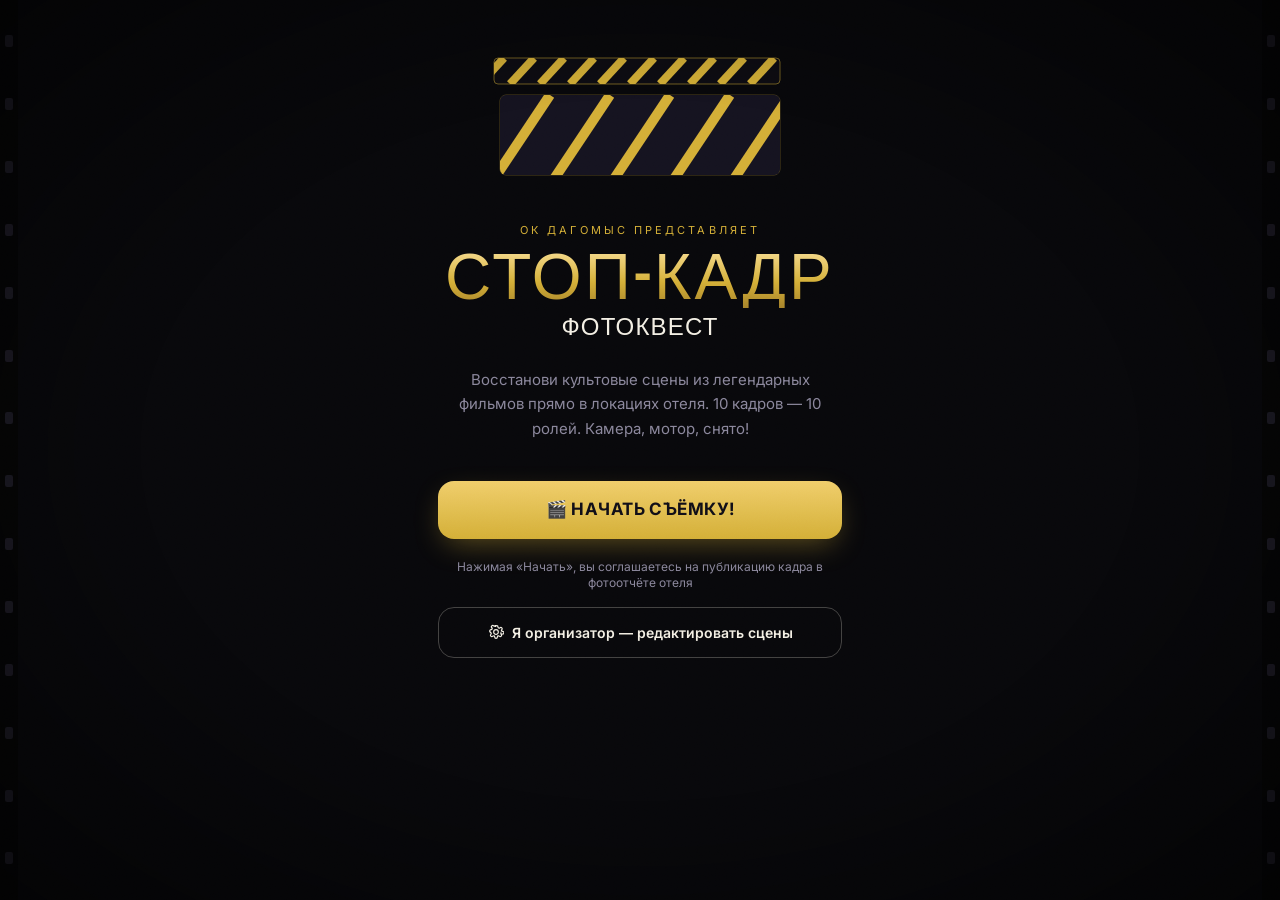
<file: index.html>
<!DOCTYPE html>
<html lang="ru">
<head>
<meta charset="UTF-8" />
<meta name="viewport" content="width=device-width, initial-scale=1.0, maximum-scale=1, user-scalable=no" />
<title>СТОП-КАДР · ОК Дагомыс</title>
<meta name="description" content="Фотоквест «Стоп-кадр» в ОК Дагомыс — восстанови культовые кинокадры в локациях отеля" />

<!-- Локально собранный CSS (Tailwind скомпилирован заранее — интернет при открытии не нужен) -->
<link rel="stylesheet" href="styles.css">

<!-- Шрифты: Bebas Neue (афишный, для заголовков) + Inter (для текста) -->
<link rel="preconnect" href="https://fonts.googleapis.com">
<link rel="preconnect" href="https://fonts.gstatic.com" crossorigin>
<link href="https://fonts.googleapis.com/css2?family=Bebas+Neue&family=Inter:wght@400;500;600;700;800&display=swap" rel="stylesheet">

<style>
  html, body { background: #08080B; }
  body {
    font-family: 'Inter', sans-serif;
    color: #F3EFE4;
    -webkit-tap-highlight-color: transparent;
    overscroll-behavior-y: none;
  }

  /* ===== Плёночное зерно (film grain) — лёгкий шумовой оверлей ===== */
  .film-grain {
    pointer-events: none;
    position: fixed;
    inset: 0;
    z-index: 60;
    opacity: 0.05;
    mix-blend-mode: overlay;
    background-image: url("data:image/svg+xml,%3Csvg xmlns='http://www.w3.org/2000/svg' width='120' height='120'%3E%3Cfilter id='n'%3E%3CfeTurbulence type='fractalNoise' baseFrequency='0.9' numOctaves='2' stitchTiles='stitch'/%3E%3C/filter%3E%3Crect width='100%25' height='100%25' filter='url(%23n)'/%3E%3C/svg%3E");
  }

  /* Виньетка по краям экрана, как в кинотеатре */
  .vignette::before {
    content: '';
    position: fixed;
    inset: 0;
    z-index: 50;
    pointer-events: none;
    background: radial-gradient(ellipse at center, rgba(0,0,0,0) 55%, rgba(0,0,0,0.55) 100%);
  }

  /* ===== Перфорация киноплёнки — боковые полосы ===== */
  .sprocket-rail {
    position: fixed;
    top: 0; bottom: 0;
    width: 18px;
    z-index: 40;
    background-color: #050506;
    display: flex;
    flex-direction: column;
    justify-content: space-around;
    align-items: center;
    padding: 10px 0;
  }
  .sprocket-rail span {
    width: 8px;
    height: 12px;
    border-radius: 2px;
    background: #1c1a24;
    flex-shrink: 0;
  }

  .screen { display: none; }
  .screen.active { display: block; }

  /* Мерцающий переход между экранами */
  @keyframes fadeSlideIn {
    from { opacity: 0; transform: translateY(14px); }
    to { opacity: 1; transform: translateY(0); }
  }
  .screen.active { animation: fadeSlideIn .45s ease-out; }

  /* Хлопушка — сигнатурный элемент, "хлопает" при загрузке */
  .clap-top {
    transform-origin: bottom left;
    animation: clapDown .7s cubic-bezier(.34,1.56,.64,1) forwards;
    animation-delay: .15s;
  }
  @keyframes clapDown {
    0%   { transform: rotate(-22deg); }
    60%  { transform: rotate(2deg); }
    100% { transform: rotate(0deg); }
  }

  .gold-text {
    background: linear-gradient(180deg, #F5DA8C 0%, #D4AF37 55%, #A8842A 100%);
    -webkit-background-clip: text;
    background-clip: text;
    color: transparent;
  }

  .card-frame {
    background: linear-gradient(180deg, #151320 0%, #100E17 100%);
    border: 1px solid rgba(212,175,55,0.18);
  }
  .card-frame:active { transform: scale(.98); }

  .btn-primary {
    background: linear-gradient(180deg, #F0CE6B 0%, #D4AF37 100%);
    color: #100E17;
    box-shadow: 0 10px 30px -8px rgba(212,175,55,0.45);
  }
  .btn-primary:active { transform: scale(.97); }

  .btn-ghost {
    border: 1px solid rgba(243,239,228,0.25);
    color: #F3EFE4;
  }

  .status-dot {
    box-shadow: 0 0 0 4px rgba(212,175,55,0.15);
  }

  .scene-num {
    font-family: 'Bebas Neue', sans-serif;
    letter-spacing: .05em;
  }

  ::-webkit-scrollbar { width: 0; height: 0; }

  .loader-clapper {
    animation: clapLoop 1s ease-in-out infinite;
    transform-origin: bottom left;
  }
  @keyframes clapLoop {
    0%, 100% { transform: rotate(0deg); }
    50% { transform: rotate(-18deg); }
  }

  .progress-track { background: rgba(243,239,228,0.08); }
  .progress-fill { background: linear-gradient(90deg, #A8842A, #F0CE6B); transition: width .4s ease; }

  input[type="file"] { display: none; }

  .modal-backdrop {
    background: rgba(5,5,7,0.82);
    backdrop-filter: blur(6px);
  }
</style>
</head>

<body class="bg-reel-black min-h-screen vignette">

<!-- Плёночное зерно поверх всего интерфейса -->
<div class="film-grain"></div>

<!-- Боковые перфорационные рейки, имитирующие киноплёнку -->
<div class="sprocket-rail left-0">
  <span></span><span></span><span></span><span></span><span></span><span></span><span></span><span></span><span></span><span></span><span></span><span></span><span></span><span></span>
</div>
<div class="sprocket-rail right-0">
  <span></span><span></span><span></span><span></span><span></span><span></span><span></span><span></span><span></span><span></span><span></span><span></span><span></span><span></span>
</div>

<div class="max-w-md mx-auto px-[22px] relative">

  <!-- ============================================================ -->
  <!-- ШАПКА (общая для всех экранов, кроме приветственного) -->
  <!-- ============================================================ -->
  <header id="app-header" class="hidden sticky top-0 z-30 pt-5 pb-3 bg-reel-black/90 backdrop-blur-sm">
    <div class="flex items-center justify-between">
      <div class="flex items-center gap-2">
        <svg width="26" height="26" viewBox="0 0 24 24" fill="none" xmlns="http://www.w3.org/2000/svg">
          <path d="M3 9L20 5.5L21 9.5L4 13L3 9Z" fill="#D4AF37"/>
          <path d="M3 9L7 6L11 8.5L7.5 11L3 9Z" fill="#08080B" fill-opacity="0.35"/>
          <path d="M11 8.5L14 5.5L18 8L15 11L11 8.5Z" fill="#08080B" fill-opacity="0.35"/>
          <rect x="3" y="12.5" width="18" height="8" rx="1.2" fill="#D4AF37"/>
        </svg>
        <div>
          <p id="header-team-label" class="text-[10px] tracking-widest2 uppercase text-reel-muted leading-none">ОК Дагомыс</p>
          <p class="scene-num text-xl leading-none gold-text -mt-0.5">СТОП-КАДР</p>
        </div>
      </div>
      <div class="flex items-center gap-2">
        <div id="progress-chip" class="text-[11px] font-semibold text-reel-gold border border-reel-gold/30 rounded-full px-3 py-1.5">
          0 / 10
        </div>
        <a href="admin.html" aria-label="Панель организатора" class="w-8 h-8 rounded-full border border-reel-gold/25 flex items-center justify-center text-reel-muted hover:text-reel-gold flex-shrink-0">
          <svg width="15" height="15" viewBox="0 0 24 24" fill="none"><path d="M12 15.5a3.5 3.5 0 100-7 3.5 3.5 0 000 7z" stroke="currentColor" stroke-width="1.8"/><path d="M19.4 13.5a1.65 1.65 0 00.33 1.82l.06.06a2 2 0 11-2.83 2.83l-.06-.06a1.65 1.65 0 00-1.82-.33 1.65 1.65 0 00-1 1.51V19.5a2 2 0 11-4 0v-.09a1.65 1.65 0 00-1.08-1.51 1.65 1.65 0 00-1.82.33l-.06.06a2 2 0 11-2.83-2.83l.06-.06a1.65 1.65 0 00.33-1.82 1.65 1.65 0 00-1.51-1H4.5a2 2 0 110-4h.09a1.65 1.65 0 001.51-1.08 1.65 1.65 0 00-.33-1.82l-.06-.06a2 2 0 112.83-2.83l.06.06a1.65 1.65 0 001.82.33H10a1.65 1.65 0 001-1.51V4.5a2 2 0 114 0v.09a1.65 1.65 0 001 1.51 1.65 1.65 0 001.82-.33l.06-.06a2 2 0 112.83 2.83l-.06.06a1.65 1.65 0 00-.33 1.82V10a1.65 1.65 0 001.51 1h.09a2 2 0 110 4h-.09a1.65 1.65 0 00-1.51 1z" stroke="currentColor" stroke-width="1.8"/></svg>
        </a>
      </div>
    </div>
  </header>

  <!-- ============================================================ -->
  <!-- ЭКРАН 1 — ПРИВЕТСТВИЕ -->
  <!-- ============================================================ -->
  <section id="screen-welcome" class="screen active min-h-screen flex flex-col justify-center py-10">

    <div class="clap-top mb-8">
      <svg width="100%" height="150" viewBox="0 0 320 150" fill="none" xmlns="http://www.w3.org/2000/svg">
        <!-- Нижняя часть хлопушки -->
        <rect x="20" y="55" width="280" height="80" rx="6" fill="#151320" stroke="#D4AF37" stroke-opacity="0.35"/>
        <!-- Диагональные полосы -->
        <g clip-path="url(#clipBody)">
          <rect x="20" y="55" width="280" height="80" fill="#151320"/>
          <g stroke="#D4AF37" stroke-width="10">
            <line x1="10" y1="145" x2="70" y2="55"/>
            <line x1="70" y1="145" x2="130" y2="55"/>
            <line x1="130" y1="145" x2="190" y2="55"/>
            <line x1="190" y1="145" x2="250" y2="55"/>
            <line x1="250" y1="145" x2="310" y2="55"/>
          </g>
        </g>
        <defs>
          <clipPath id="clipBody">
            <rect x="20" y="55" width="280" height="80" rx="6"/>
          </clipPath>
        </defs>
        <!-- Верхняя планка (хлопается) -->
        <g>
          <rect x="14" y="18" width="286" height="26" rx="4" fill="#0D0C12" stroke="#D4AF37" stroke-opacity="0.5"/>
          <g stroke="#D4AF37" stroke-width="8" clip-path="url(#clipTop)">
            <line x1="0" y1="44" x2="24" y2="18"/>
            <line x1="30" y1="44" x2="54" y2="18"/>
            <line x1="60" y1="44" x2="84" y2="18"/>
            <line x1="90" y1="44" x2="114" y2="18"/>
            <line x1="120" y1="44" x2="144" y2="18"/>
            <line x1="150" y1="44" x2="174" y2="18"/>
            <line x1="180" y1="44" x2="204" y2="18"/>
            <line x1="210" y1="44" x2="234" y2="18"/>
            <line x1="240" y1="44" x2="264" y2="18"/>
            <line x1="270" y1="44" x2="294" y2="18"/>
          </g>
          <defs>
            <clipPath id="clipTop">
              <rect x="14" y="18" width="286" height="26" rx="4"/>
            </clipPath>
          </defs>
        </g>
      </svg>
    </div>

    <p class="text-center text-[11px] tracking-widest2 uppercase text-reel-gold mb-3">ОК Дагомыс представляет</p>
    <h1 class="scene-num text-center text-[64px] leading-[0.9] gold-text mb-1">СТОП-КАДР</h1>
    <p class="scene-num text-center text-2xl text-reel-cream tracking-widest2 uppercase mb-6">фотоквест</p>

    <p class="text-center text-reel-muted text-[15px] leading-relaxed px-2 mb-10">
      Восстанови культовые сцены из легендарных фильмов прямо в локациях отеля.
      10 кадров — 10 ролей. Камера, мотор, снято!
    </p>

    <button id="btn-start" class="btn-primary w-full py-4 rounded-2xl font-bold text-[17px] tracking-wide uppercase">
      🎬 Начать съёмку!
    </button>

    <p class="text-center text-reel-muted text-xs mt-5">
      Нажимая «Начать», вы соглашаетесь на публикацию кадра в фотоотчёте отеля
    </p>

    <a href="admin.html" class="btn-ghost w-full py-3.5 rounded-2xl font-semibold text-[14px] mt-4 flex items-center justify-center gap-2">
      <svg width="16" height="16" viewBox="0 0 24 24" fill="none"><path d="M12 15.5a3.5 3.5 0 100-7 3.5 3.5 0 000 7z" stroke="currentColor" stroke-width="1.8"/><path d="M19.4 13.5a1.65 1.65 0 00.33 1.82l.06.06a2 2 0 11-2.83 2.83l-.06-.06a1.65 1.65 0 00-1.82-.33 1.65 1.65 0 00-1 1.51V19.5a2 2 0 11-4 0v-.09a1.65 1.65 0 00-1.08-1.51 1.65 1.65 0 00-1.82.33l-.06.06a2 2 0 11-2.83-2.83l.06-.06a1.65 1.65 0 00.33-1.82 1.65 1.65 0 00-1.51-1H4.5a2 2 0 110-4h.09a1.65 1.65 0 001.51-1.08 1.65 1.65 0 00-.33-1.82l-.06-.06a2 2 0 112.83-2.83l.06.06a1.65 1.65 0 001.82.33H10a1.65 1.65 0 001-1.51V4.5a2 2 0 114 0v.09a1.65 1.65 0 001 1.51 1.65 1.65 0 001.82-.33l.06-.06a2 2 0 112.83 2.83l-.06.06a1.65 1.65 0 00-.33 1.82V10a1.65 1.65 0 001.51 1h.09a2 2 0 110 4h-.09a1.65 1.65 0 00-1.51 1z" stroke="currentColor" stroke-width="1.8"/></svg>
      Я организатор — редактировать сцены
    </a>
  </section>

  <!-- ============================================================ -->
  <!-- ЭКРАН 1.5 — НАЗВАНИЕ КИНОКОМАНДЫ -->
  <!-- ============================================================ -->
  <section id="screen-team" class="screen min-h-screen flex flex-col justify-center py-10">
    <p class="scene-num text-center text-reel-gold text-sm tracking-widest2 uppercase mb-2">Перед стартом</p>
    <h1 class="scene-num text-center text-4xl gold-text mb-6">Название команды</h1>
    <p class="text-center text-reel-muted text-[14px] leading-relaxed px-2 mb-8">
      Придумайте название своей кинокоманды — оно будет указано под каждым присланным кадром.
    </p>
    <input
      id="team-name-input"
      type="text"
      maxlength="60"
      placeholder="Например: Оскароносцы"
      class="w-full bg-reel-panel2 border border-reel-gold/25 rounded-2xl px-4 py-4 text-reel-cream text-center text-lg placeholder:text-reel-muted focus:outline-none focus:border-reel-gold mb-5"
    />
    <button id="btn-team-continue" class="btn-primary w-full py-4 rounded-2xl font-bold text-[17px] tracking-wide uppercase">
      Продолжить
    </button>
    <p id="team-name-error" class="hidden text-center text-red-400 text-xs mt-3">Введите название команды</p>
  </section>

  <!-- ============================================================ -->
  <!-- ЭКРАН 2 — СПИСОК ЗАДАНИЙ -->
  <!-- ============================================================ -->
  <section id="screen-tasks" class="screen pb-10">

    <div class="mb-5">
      <div class="progress-track h-1.5 rounded-full overflow-hidden">
        <div id="progress-fill" class="progress-fill h-full rounded-full" style="width:0%"></div>
      </div>
      <p class="text-reel-muted text-xs mt-2">Сыграно сцен: <span id="progress-label" class="text-reel-gold font-semibold">0 из 10</span></p>
    </div>

    <div id="task-list" class="flex flex-col gap-4">
      <!-- Карточки заданий генерируются в script.js -->
    </div>
  </section>

  <!-- ============================================================ -->
  <!-- ЭКРАН 3 — ЗАГРУЗКА ФОТО ДЛЯ ВЫБРАННОГО ЗАДАНИЯ -->
  <!-- ============================================================ -->
  <section id="screen-upload" class="screen pb-10">
    <button id="btn-back-to-list" class="flex items-center gap-1.5 text-reel-muted text-sm mb-4">
      <svg width="16" height="16" viewBox="0 0 24 24" fill="none"><path d="M15 18l-6-6 6-6" stroke="currentColor" stroke-width="2.2" stroke-linecap="round" stroke-linejoin="round"/></svg>
      К списку сцен
    </button>

    <div class="card-frame rounded-2xl p-5 mb-5">
      <p id="upload-scene-num" class="scene-num text-reel-gold text-sm tracking-widest2 uppercase mb-1">Сцена 01</p>
      <h2 id="upload-title" class="scene-num text-3xl gold-text mb-2">Титаник</h2>
      <p id="upload-desc" class="text-reel-cream/85 text-[15px] leading-relaxed"></p>
    </div>

    <div class="rounded-2xl overflow-hidden mb-5 border border-reel-gold/20 relative">
      <!-- Образец кадра: подставьте сюда свою картинку через placeholder.jpg или используйте data-image в script.js -->
      <img id="upload-sample" src="images/01-titanic.jpg" alt="Образец кадра" class="w-full aspect-[4/5] object-cover bg-reel-panel"/>
      <span class="absolute top-3 left-3 text-[10px] tracking-widest2 uppercase bg-reel-black/70 text-reel-gold px-2.5 py-1 rounded-full border border-reel-gold/30">Образец</span>
    </div>

    <!-- Область предпросмотра выбранного фото пользователя -->
    <div id="preview-wrap" class="hidden rounded-2xl overflow-hidden mb-5 border border-reel-gold/40">
      <img id="preview-img" class="w-full aspect-[4/5] object-cover" />
    </div>

    <label for="photo-input" id="btn-take-photo" class="btn-ghost w-full py-4 rounded-2xl font-semibold text-[15px] flex items-center justify-center gap-2 cursor-pointer">
      <svg width="20" height="20" viewBox="0 0 24 24" fill="none"><path d="M4 8a2 2 0 012-2h1l1.2-1.6A1 1 0 019 4h6a1 1 0 01.8.4L17 6h1a2 2 0 012 2v9a2 2 0 01-2 2H6a2 2 0 01-2-2V8z" stroke="currentColor" stroke-width="1.8"/><circle cx="12" cy="13" r="3.3" stroke="currentColor" stroke-width="1.8"/></svg>
      <span id="btn-take-photo-label">Сфотографировать или прикрепить файл</span>
    </label>
    <!-- Без атрибута capture: телефон предложит выбор — снять камерой или выбрать файл из галереи -->
    <input type="file" id="photo-input" accept="image/*" />

    <button id="btn-send" class="btn-primary w-full py-4 rounded-2xl font-bold text-[17px] tracking-wide uppercase mt-3 hidden">
      Отправить на монтаж
    </button>

    <p id="upload-hint" class="text-center text-reel-muted text-xs mt-4">Можно сделать новое фото или прикрепить готовое</p>
  </section>
  <!-- (конец экрана загрузки фото) -->

  <!-- ============================================================ -->
  <!-- ЭКРАН 4 — ФИНАЛ (все 10 сцен сыграны) -->
  <!-- ============================================================ -->
  <section id="screen-finale" class="screen min-h-screen flex flex-col justify-center py-10 text-center">
    <p class="scene-num text-reel-gold text-2xl tracking-widest2 mb-2">ЭТО БЫЛ...</p>
    <h1 class="scene-num text-[56px] leading-[0.9] gold-text mb-6">ВЫШЕ! ПРОРАБ!</h1>
    <p class="text-reel-cream/85 text-[15px] leading-relaxed px-2 mb-10">
      Вы сыграли все 10 культовых сцен. Съёмочная группа ОК Дагомыс аплодирует стоя.
      Загляните на ресепшен — вас ждёт сюрприз от режиссёра!
    </p>
    <button id="btn-finale-restart" class="btn-ghost w-full py-4 rounded-2xl font-semibold text-[15px]">
      Пересмотреть список сцен
    </button>
  </section>

</div>

<!-- ============================================================ -->
<!-- МОДАЛЬНОЕ ОКНО — статус отправки на монтаж -->
<!-- ============================================================ -->
<div id="status-modal" class="fixed inset-0 z-50 hidden items-center justify-center modal-backdrop px-6">
  <div class="card-frame rounded-2xl p-7 w-full max-w-xs text-center">

    <div id="status-loading" class="hidden">
      <svg class="loader-clapper mx-auto mb-4" width="56" height="56" viewBox="0 0 24 24" fill="none">
        <rect x="3" y="10" width="18" height="9" rx="1.2" fill="#D4AF37"/>
        <rect x="2.5" y="5" width="19" height="4.5" rx="1" fill="#F0CE6B"/>
      </svg>
      <p class="scene-num text-xl text-reel-cream tracking-wide">Мотор... Съёмка...</p>
      <p class="text-reel-muted text-sm mt-1">Отправляем кадр в монтажную</p>
    </div>

    <div id="status-success" class="hidden">
      <div class="w-14 h-14 rounded-full bg-reel-gold/15 border border-reel-gold flex items-center justify-center mx-auto mb-4">
        <span class="text-3xl">🎬</span>
      </div>
      <p class="scene-num text-2xl gold-text tracking-wide mb-1">Кадр принят!</p>
      <p class="text-reel-cream/80 text-sm">Режиссёр уже оценивает 🎬</p>
      <button id="btn-status-continue" class="btn-primary w-full py-3.5 rounded-xl font-bold text-sm uppercase mt-6">Дальше</button>
    </div>

    <div id="status-error" class="hidden">
      <div class="w-14 h-14 rounded-full bg-red-500/10 border border-red-400/50 flex items-center justify-center mx-auto mb-4">
        <span class="text-3xl">🎞️</span>
      </div>
      <p class="scene-num text-2xl text-reel-cream tracking-wide mb-1">Дубль не удался</p>
      <p class="text-reel-muted text-sm">Проверьте связь и попробуйте снова</p>
      <button id="btn-status-retry" class="btn-primary w-full py-3.5 rounded-xl font-bold text-sm uppercase mt-6">Повторить</button>
    </div>

  </div>
</div>

<script src="script.js"></script>
</body>
</html>
</file>
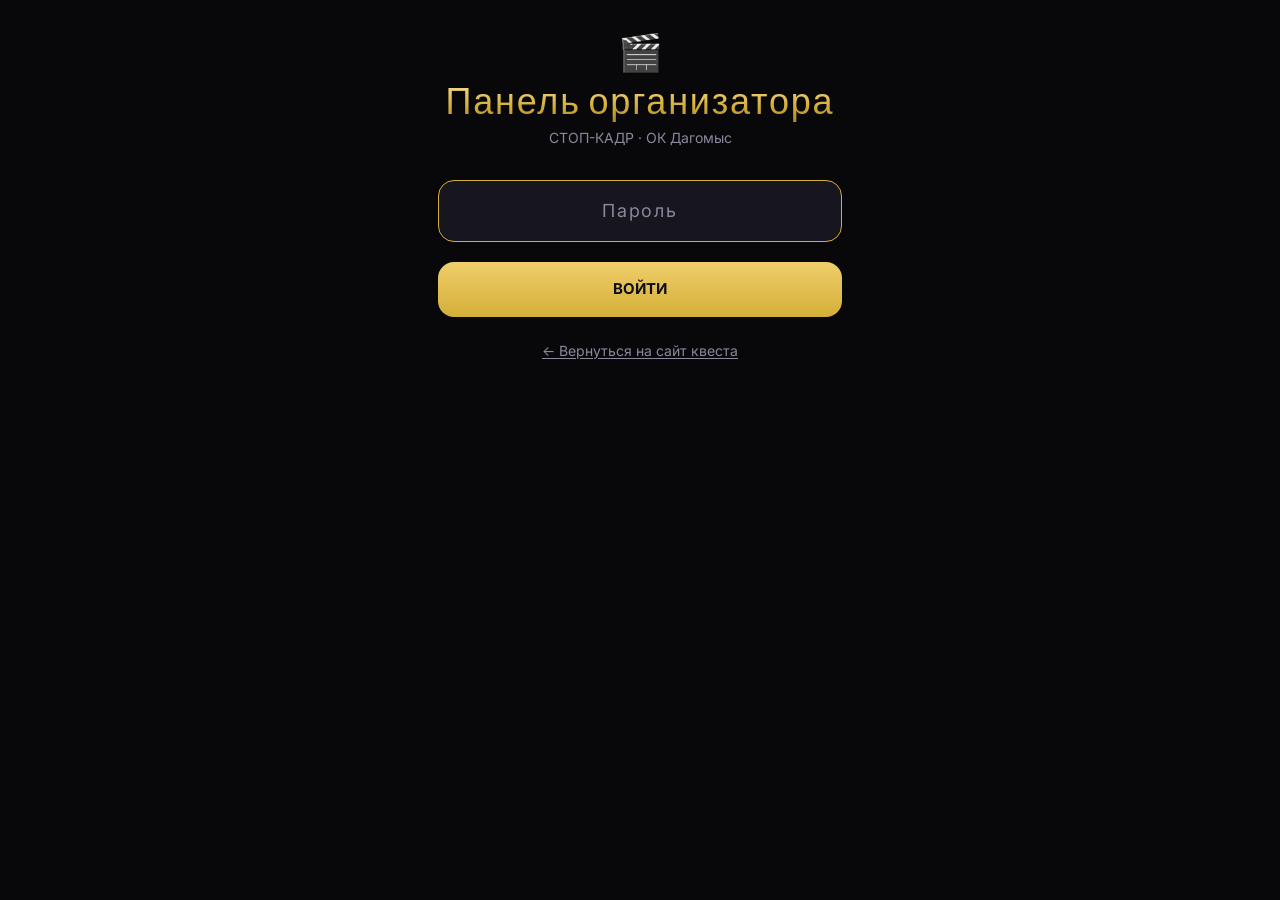
<file: admin.html>
<!DOCTYPE html>
<html lang="ru">
<head>
<meta charset="UTF-8" />
<meta name="viewport" content="width=device-width, initial-scale=1.0" />
<title>Панель организатора · СТОП-КАДР</title>
<link rel="stylesheet" href="styles.css">
<link rel="preconnect" href="https://fonts.googleapis.com">
<link rel="preconnect" href="https://fonts.gstatic.com" crossorigin>
<link href="https://fonts.googleapis.com/css2?family=Bebas+Neue&family=Inter:wght@400;500;600;700;800&display=swap" rel="stylesheet">
<style>
  html, body { background: #08080B; }
  body { font-family: 'Inter', sans-serif; color: #F3EFE4; }
  .scene-num { font-family: 'Bebas Neue', sans-serif; letter-spacing: .05em; }
  .gold-text {
    background: linear-gradient(180deg, #F5DA8C 0%, #D4AF37 55%, #A8842A 100%);
    -webkit-background-clip: text; background-clip: text; color: transparent;
  }
  .card-frame {
    background: linear-gradient(180deg, #151320 0%, #100E17 100%);
    border: 1px solid rgba(212,175,55,0.18);
  }
  .btn-primary {
    background: linear-gradient(180deg, #F0CE6B 0%, #D4AF37 100%);
    color: #100E17;
  }
  .btn-ghost { border: 1px solid rgba(243,239,228,0.25); color: #F3EFE4; }
  .admin-tab-btn { background: rgba(243,239,228,0.06); color: #8B879C; border: 1px solid rgba(243,239,228,0.12); }
  .admin-tab-btn.active { background: linear-gradient(180deg, #F0CE6B 0%, #D4AF37 100%); color: #100E17; border-color: transparent; }
  .photo-filter-btn { background: rgba(243,239,228,0.06); color: #8B879C; border: 1px solid rgba(243,239,228,0.12); }
  .photo-filter-btn.active { background: rgba(212,175,55,0.18); color: #F0CE6B; border-color: rgba(212,175,55,0.4); }
  .status-badge { font-size: 11px; font-weight: 700; letter-spacing: .04em; padding: 3px 9px; border-radius: 999px; text-transform: uppercase; display: inline-block; }
  .status-pending { background: rgba(243,239,228,0.1); color: #C9C4D6; }
  .status-approved { background: rgba(74,222,128,0.15); color: #4ADE80; }
  .status-rejected { background: rgba(248,113,113,0.15); color: #F87171; }
  input[type="file"] { display: none; }
</style>
</head>
<body class="bg-reel-black min-h-screen">

<div class="max-w-md mx-auto px-[22px] py-8">

  <!-- ============================================================ -->
  <!-- ЭКРАН ПАРОЛЯ — простая форма без sessionStorage и сложной логики -->
  <!-- ============================================================ -->
  <div id="gate">
    <p class="text-center text-4xl mb-3">🎬</p>
    <h1 class="scene-num text-center text-4xl gold-text mb-1">Панель организатора</h1>
    <p class="text-center text-reel-muted text-sm mb-8">СТОП-КАДР · ОК Дагомыс</p>

    <form id="gate-form" class="flex flex-col gap-3">
      <input
        id="gate-password"
        type="text"
        inputmode="numeric"
        pattern="[0-9]*"
        enterkeyhint="go"
        placeholder="Пароль"
        autocomplete="off"
        autocapitalize="off"
        autocorrect="off"
        spellcheck="false"
        class="w-full bg-reel-panel2 border border-reel-gold/25 rounded-2xl px-4 py-4 text-reel-cream text-center text-lg tracking-widest placeholder:text-reel-muted focus:outline-none focus:border-reel-gold"
      />
      <p id="gate-error" class="hidden text-center text-red-400 text-sm">Неверный пароль. Попробуйте ещё раз.</p>
      <button type="submit" class="btn-primary w-full py-4 rounded-2xl font-bold text-[15px] uppercase mt-2">Войти</button>
    </form>

    <a href="index.html" class="block text-center text-reel-muted text-sm mt-6 underline underline-offset-2">← Вернуться на сайт квеста</a>
  </div>

  <!-- ============================================================ -->
  <!-- САМА ПАНЕЛЬ (показывается после верного пароля) -->
  <!-- ============================================================ -->
  <div id="panel" class="hidden">
    <div class="flex items-center justify-between mb-1">
      <a href="index.html" class="flex items-center gap-1.5 text-reel-muted text-sm">
        <svg width="16" height="16" viewBox="0 0 24 24" fill="none"><path d="M15 18l-6-6 6-6" stroke="currentColor" stroke-width="2.2" stroke-linecap="round" stroke-linejoin="round"/></svg>
        К квесту
      </a>
      <button id="btn-logout" class="text-reel-muted text-sm underline underline-offset-2">Выйти</button>
    </div>

    <h1 class="scene-num text-3xl gold-text mt-3 mb-1">Панель организатора</h1>

    <div class="flex gap-2 mb-5">
      <button id="tab-btn-scenes" class="admin-tab-btn flex-1 py-2.5 rounded-xl font-semibold text-[13px] uppercase tracking-wide">Сцены</button>
      <button id="tab-btn-photos" class="admin-tab-btn flex-1 py-2.5 rounded-xl font-semibold text-[13px] uppercase tracking-wide">Фото команд</button>
    </div>

    <!-- ======================== ВКЛАДКА: СЦЕНЫ ======================== -->
    <div id="tab-scenes">
    <p class="text-reel-muted text-[13px] leading-relaxed mb-5">
      Меняйте название фильма, описание позы и фото-образец. Ненужные сцены можно удалить.
      «Сохранить» применяет правки в этом браузере. Чтобы их увидели все гости —
      скопируйте код и вставьте в <code class="text-reel-goldlight">script.js</code>.
    </p>

    <div id="task-list"></div>

    <button id="btn-add-scene" class="btn-ghost w-full py-3.5 rounded-2xl font-semibold text-[14px] mb-8 mt-2">
      + Добавить сцену
    </button>

    <div class="card-frame rounded-2xl p-5 mb-4">
      <p class="scene-num text-reel-gold text-sm tracking-widest2 uppercase mb-2">Сохранение</p>
      <div class="flex flex-col gap-2.5">
        <button id="btn-save" class="btn-primary w-full py-3.5 rounded-2xl font-bold text-[14px] uppercase">Сохранить изменения</button>
        <button id="btn-copy-code" class="btn-ghost w-full py-3.5 rounded-2xl font-semibold text-[14px]">Скопировать код для сайта</button>
        <button id="btn-reset" class="w-full py-3 rounded-2xl font-medium text-[13px] text-reel-muted underline underline-offset-2">Восстановить исходный список из 10 сцен</button>
      </div>
      <p id="save-status" class="hidden text-center text-reel-goldlight text-sm mt-3"></p>
    </div>

    <textarea id="export-code" class="hidden" readonly></textarea>
    </div>

    <!-- ======================== ВКЛАДКА: ФОТО КОМАНД ======================== -->
    <div id="tab-photos" class="hidden">
      <p class="text-reel-muted text-[13px] leading-relaxed mb-4">
        Здесь собраны все присланные гостями фото. Одобряйте или отклоняйте кадры,
        отмечайте звёздочкой те, что понравились больше всего.
      </p>

      <div class="flex gap-2 mb-4 overflow-x-auto pb-1" id="photo-filters">
        <button data-filter="all" class="photo-filter-btn px-3.5 py-2 rounded-full text-[12px] font-semibold whitespace-nowrap">Все</button>
        <button data-filter="pending" class="photo-filter-btn px-3.5 py-2 rounded-full text-[12px] font-semibold whitespace-nowrap">На проверке</button>
        <button data-filter="approved" class="photo-filter-btn px-3.5 py-2 rounded-full text-[12px] font-semibold whitespace-nowrap">Одобренные</button>
        <button data-filter="rejected" class="photo-filter-btn px-3.5 py-2 rounded-full text-[12px] font-semibold whitespace-nowrap">Отклонённые</button>
        <button data-filter="favorite" class="photo-filter-btn px-3.5 py-2 rounded-full text-[12px] font-semibold whitespace-nowrap">★ Понравились</button>
      </div>

      <button id="btn-refresh-photos" class="btn-ghost w-full py-3 rounded-2xl font-semibold text-[13px] mb-4">Обновить список</button>

      <p id="photos-status" class="text-center text-reel-muted text-sm py-6"></p>
      <div id="photo-list" class="flex flex-col gap-4"></div>
    </div>
  </div>

  <!-- Видимая диагностика — если что-то пошло не так, это будет видно сразу -->
  <p id="diag" class="hidden text-center text-red-400 text-xs mt-8"></p>

</div>

<script>
// =====================================================================
// Панель организатора — полностью автономная страница.
// Никакого sessionStorage, никакой сложной системы переключения экранов —
// максимально простой и надёжный код, чтобы вход работал в любом браузере.
// =====================================================================

var ADMIN_PASSWORD = "2026";
var TASKS_STORAGE_KEY = "stopkadr_tasks_v1"; // тот же ключ, что и на основном сайте (script.js)

var DEFAULT_TASKS = [
  { id: 1, film: "Титаник", desc: "Найдите на территории комплекса перила. Раскиньте руки, как крылья, в стороны и насладитесь моментом беспечности.", sample: "images/01-titanic.jpg" },
  { id: 2, film: "Матрица", desc: "Найдите удобное место на фоне главного корпуса, где можно эффектно отклониться назад, уворачиваясь от «пуль».", sample: "images/02-matrix.jpg" },
  { id: 3, film: "Сияние", desc: "Выгляните из-за угла коридора с безумной, широкой улыбкой.", sample: "images/03-shining.jpg" },
  { id: 4, film: "Ла-Ла Ленд", desc: "Встаньте в силуэт на фоне яркого окна или заката в танцевальной позе.", sample: "images/04-lalaland.jpg" },
  { id: 5, film: "Один дома", desc: "Прижмите ладони к щекам и изобразите крик у любой двери или зеркала.", sample: "images/05-homealone.jpg" },
  { id: 6, film: "Кин-дза-дза", desc: "Поприветствуй всех легендарным «Ку!»", sample: "images/06-kindzadza.jpg" },
  { id: 7, film: "Рокки", desc: "Торжественно вскиньте руки вверх буквой «V», стоя на лестнице.", sample: "images/07-rocky.jpg" },
  { id: 8, film: "Криминальное чтиво", desc: "Изобразите комичный твист-танец в любом просторном месте.", sample: "images/08-pulpfiction.jpg" },
  { id: 9, film: "Миссия невыполнима", desc: "Почувствуй себя известным шпионом, замри неподвижно как Том Круз.", sample: "images/09-missionimpossible.jpg" },
  { id: 10, film: "Звёздные войны", desc: "Встаньте друг напротив друга и вытяните руки, как будто держите световые мечи.", sample: "images/10-starwars.jpg" }
];

var workingTasks = [];

function showDiag(msg) {
  var el = document.getElementById("diag");
  el.textContent = "⚠️ " + msg;
  el.classList.remove("hidden");
}

// Ловим вообще любые ошибки на странице и показываем их — чтобы никогда не было
// молчаливого "ничего не происходит"
window.addEventListener("error", function (e) {
  showDiag("Ошибка: " + e.message);
});
window.addEventListener("unhandledrejection", function (e) {
  showDiag("Ошибка: " + (e.reason && e.reason.message ? e.reason.message : e.reason));
});

function safeLoadTasks() {
  try {
    var raw = localStorage.getItem(TASKS_STORAGE_KEY);
    if (raw) {
      var parsed = JSON.parse(raw);
      if (Array.isArray(parsed) && parsed.length > 0) return parsed;
    }
  } catch (e) {
    showDiag("Не удалось прочитать сохранённые сцены, используем список по умолчанию.");
  }
  return DEFAULT_TASKS.map(function (t) { return Object.assign({}, t); });
}

function safeSaveTasks(tasks) {
  try {
    localStorage.setItem(TASKS_STORAGE_KEY, JSON.stringify(tasks));
    return true;
  } catch (e) {
    showDiag("Не удалось сохранить изменения в этом браузере: " + e.message);
    return false;
  }
}

function escapeHtml(str) {
  return String(str == null ? "" : str).replace(/[&<>"']/g, function (c) {
    return { "&": "&amp;", "<": "&lt;", ">": "&gt;", '"': "&quot;", "'": "&#39;" }[c];
  });
}

// --------------------------------------------------------------
// Форма пароля — без sessionStorage, максимально просто
// --------------------------------------------------------------
var gateForm = document.getElementById("gate-form");
gateForm.addEventListener("submit", function (e) {
  e.preventDefault();
  var value = document.getElementById("gate-password").value.trim();
  if (value === ADMIN_PASSWORD) {
    document.getElementById("gate").classList.add("hidden");
    document.getElementById("panel").classList.remove("hidden");
    document.getElementById("gate-error").classList.add("hidden");
    workingTasks = safeLoadTasks();
    renderTasks();
  } else {
    document.getElementById("gate-error").classList.remove("hidden");
  }
});

document.getElementById("btn-logout").addEventListener("click", function () {
  document.getElementById("panel").classList.add("hidden");
  document.getElementById("gate").classList.remove("hidden");
  document.getElementById("gate-password").value = "";
});

// --------------------------------------------------------------
// Рендер списка сцен для редактирования
// --------------------------------------------------------------
function renderTasks() {
  var wrap = document.getElementById("task-list");
  wrap.innerHTML = "";

  if (workingTasks.length === 0) {
    wrap.innerHTML = '<p class="text-reel-muted text-sm text-center py-6">Все сцены удалены. Нажмите «Добавить сцену».</p>';
    return;
  }

  workingTasks.forEach(function (task, index) {
    var card = document.createElement("div");
    card.className = "card-frame rounded-2xl p-4 flex flex-col gap-3 mb-4";
    card.innerHTML =
      '<div class="flex items-center justify-between">' +
        '<p class="scene-num text-reel-gold text-xs tracking-widest2 uppercase">Сцена ' + String(index + 1).padStart(2, "0") + '</p>' +
        '<button data-idx="' + index + '" class="btn-delete text-red-400/80 text-xs font-semibold uppercase tracking-wide">Удалить</button>' +
      '</div>' +
      '<div>' +
        '<label class="text-reel-muted text-[11px] uppercase tracking-widest2 mb-1 block">Название фильма</label>' +
        '<input type="text" data-idx="' + index + '" data-field="film" value="' + escapeHtml(task.film) + '" ' +
          'class="field w-full bg-reel-panel2 border border-reel-gold/20 rounded-xl px-3 py-2.5 text-reel-cream text-sm focus:outline-none focus:border-reel-gold" />' +
      '</div>' +
      '<div>' +
        '<label class="text-reel-muted text-[11px] uppercase tracking-widest2 mb-1 block">Описание позы / сцены</label>' +
        '<textarea data-idx="' + index + '" data-field="desc" rows="2" ' +
          'class="field w-full bg-reel-panel2 border border-reel-gold/20 rounded-xl px-3 py-2.5 text-reel-cream text-sm resize-none focus:outline-none focus:border-reel-gold">' + escapeHtml(task.desc) + '</textarea>' +
      '</div>' +
      '<div>' +
        '<label class="text-reel-muted text-[11px] uppercase tracking-widest2 mb-1 block">Фото-образец</label>' +
        '<div class="flex items-center gap-3">' +
          '<img src="' + escapeHtml(task.sample) + '" data-preview-idx="' + index + '" class="preview w-16 h-20 object-cover rounded-lg border border-reel-gold/25 bg-reel-panel2 flex-shrink-0" alt="" />' +
          '<label class="btn-ghost flex-1 py-2.5 rounded-xl text-center text-[13px] font-semibold cursor-pointer">' +
            'Загрузить фото' +
            '<input type="file" accept="image/*" data-idx="' + index + '" class="file-input hidden" />' +
          '</label>' +
        '</div>' +
        '<p class="status-line text-reel-muted text-[11px] mt-1.5" data-status-idx="' + index + '"></p>' +
      '</div>';
    wrap.appendChild(card);
  });

  wrap.querySelectorAll(".field").forEach(function (el) {
    el.addEventListener("input", function (e) {
      var idx = Number(e.target.dataset.idx);
      var field = e.target.dataset.field;
      if (workingTasks[idx]) workingTasks[idx][field] = e.target.value;
      hideSaveStatus();
    });
  });

  wrap.querySelectorAll(".btn-delete").forEach(function (btn) {
    btn.addEventListener("click", function () {
      var idx = Number(btn.dataset.idx);
      var task = workingTasks[idx];
      var label = task && task.film ? '«' + task.film + '»' : "эту сцену";
      if (confirm("Удалить сцену " + label + "?")) {
        workingTasks.splice(idx, 1);
        renderTasks();
        hideSaveStatus();
      }
    });
  });

  wrap.querySelectorAll(".file-input").forEach(function (input) {
    input.addEventListener("change", function (e) {
      var idx = Number(e.target.dataset.idx);
      var file = e.target.files[0];
      if (!file) return;
      var statusEl = wrap.querySelector('.status-line[data-status-idx="' + idx + '"]');
      var previewEl = wrap.querySelector('.preview[data-preview-idx="' + idx + '"]');
      if (statusEl) statusEl.textContent = "Обрабатываем фото…";

      compressImageToDataUrl(file, 1000, 0.8).then(function (dataUrl) {
        if (workingTasks[idx]) workingTasks[idx].sample = dataUrl;
        if (previewEl) previewEl.src = dataUrl;
        if (statusEl) statusEl.textContent = "Фото загружено ✓ Не забудьте нажать «Сохранить изменения»";
        hideSaveStatus();
      }).catch(function (err) {
        if (statusEl) statusEl.textContent = "Не удалось загрузить фото: " + err.message;
      });
    });
  });
}

function compressImageToDataUrl(file, maxSize, quality) {
  return new Promise(function (resolve, reject) {
    var reader = new FileReader();
    reader.onerror = function () { reject(new Error("не удалось прочитать файл")); };
    reader.onload = function () {
      var img = new Image();
      img.onerror = function () { reject(new Error("не удалось декодировать изображение")); };
      img.onload = function () {
        var width = img.width, height = img.height;
        if (width > height && width > maxSize) {
          height = Math.round((height * maxSize) / width);
          width = maxSize;
        } else if (height > maxSize) {
          width = Math.round((width * maxSize) / height);
          height = maxSize;
        }
        var canvas = document.createElement("canvas");
        canvas.width = width;
        canvas.height = height;
        canvas.getContext("2d").drawImage(img, 0, 0, width, height);
        resolve(canvas.toDataURL("image/jpeg", quality));
      };
      img.src = reader.result;
    };
    reader.readAsDataURL(file);
  });
}

function hideSaveStatus() {
  document.getElementById("save-status").classList.add("hidden");
}
function showSaveStatus(text) {
  var el = document.getElementById("save-status");
  el.textContent = text;
  el.classList.remove("hidden");
}

document.getElementById("btn-add-scene").addEventListener("click", function () {
  var maxId = workingTasks.reduce(function (m, t) { return Math.max(m, t.id); }, 0);
  workingTasks.push({ id: maxId + 1, film: "Новая сцена", desc: "Опишите позу или действие.", sample: "placeholder.jpg" });
  renderTasks();
});

document.getElementById("btn-save").addEventListener("click", function () {
  var cleaned = workingTasks.map(function (t) {
    return Object.assign({}, t, {
      film: (t.film || "").trim() || "Без названия",
      sample: (t.sample || "").trim() || "placeholder.jpg"
    });
  });
  workingTasks = cleaned;
  var ok = safeSaveTasks(cleaned);
  renderTasks();
  showSaveStatus(ok ? "Сохранено в этом браузере ✓" : "Не удалось сохранить — см. сообщение выше");
});

document.getElementById("btn-reset").addEventListener("click", function () {
  if (!confirm("Восстановить исходный список из 10 сцен? Все правки в этом браузере будут потеряны.")) return;
  workingTasks = DEFAULT_TASKS.map(function (t) { return Object.assign({}, t); });
  safeSaveTasks(workingTasks);
  renderTasks();
  showSaveStatus("Список восстановлен ✓");
});

document.getElementById("btn-copy-code").addEventListener("click", function () {
  var code = buildTasksSourceCode(workingTasks);
  var textarea = document.getElementById("export-code");
  textarea.value = code;

  function flash(msg) {
    var btn = document.getElementById("btn-copy-code");
    var original = btn.textContent;
    btn.textContent = msg;
    setTimeout(function () { btn.textContent = original; }, 2200);
  }

  if (navigator.clipboard && navigator.clipboard.writeText) {
    navigator.clipboard.writeText(code).then(function () {
      flash("Скопировано! Вставьте в script.js");
    }).catch(function () {
      textarea.classList.remove("hidden");
      textarea.select();
      document.execCommand("copy");
      textarea.classList.add("hidden");
      flash("Скопировано! Вставьте в script.js");
    });
  } else {
    textarea.classList.remove("hidden");
    textarea.select();
    document.execCommand("copy");
    textarea.classList.add("hidden");
    flash("Скопировано! Вставьте в script.js");
  }
});

function buildTasksSourceCode(tasks) {
  var lines = tasks.map(function (t) {
    return "  { id: " + t.id + ", film: " + JSON.stringify(t.film) + ", desc: " + JSON.stringify(t.desc) + ", sample: " + JSON.stringify(t.sample) + " },";
  });
  return "const DEFAULT_TASKS = [\n" + lines.join("\n") + "\n];";
}

// --------------------------------------------------------------
// Вкладки: «Сцены» / «Фото команд»
// --------------------------------------------------------------
var tabBtnScenes = document.getElementById("tab-btn-scenes");
var tabBtnPhotos = document.getElementById("tab-btn-photos");
var tabScenes = document.getElementById("tab-scenes");
var tabPhotos = document.getElementById("tab-photos");

function setActiveTab(tab) {
  var onScenes = tab === "scenes";
  tabScenes.classList.toggle("hidden", !onScenes);
  tabPhotos.classList.toggle("hidden", onScenes);
  tabBtnScenes.classList.toggle("active", onScenes);
  tabBtnPhotos.classList.toggle("active", !onScenes);
  if (!onScenes && allPhotos === null) {
    loadPhotos();
  }
}
tabBtnScenes.addEventListener("click", function () { setActiveTab("scenes"); });
tabBtnPhotos.addEventListener("click", function () { setActiveTab("photos"); });
setActiveTab("scenes");

// --------------------------------------------------------------
// Проверка фото команд
// --------------------------------------------------------------
var allPhotos = null; // null = ещё не загружали
var currentPhotoFilter = "all";

document.getElementById("btn-refresh-photos").addEventListener("click", loadPhotos);

document.querySelectorAll(".photo-filter-btn").forEach(function (btn) {
  if (btn.dataset.filter === "all") btn.classList.add("active");
  btn.addEventListener("click", function () {
    currentPhotoFilter = btn.dataset.filter;
    document.querySelectorAll(".photo-filter-btn").forEach(function (b) { b.classList.remove("active"); });
    btn.classList.add("active");
    renderPhotos();
  });
});

function loadPhotos() {
  var statusEl = document.getElementById("photos-status");
  var listEl = document.getElementById("photo-list");
  statusEl.textContent = "Загружаем фото…";
  statusEl.classList.remove("hidden");
  listEl.innerHTML = "";

  fetch("/.netlify/functions/photos?password=" + encodeURIComponent(ADMIN_PASSWORD))
    .then(function (res) {
      if (!res.ok) throw new Error("HTTP " + res.status);
      return res.json();
    })
    .then(function (data) {
      if (!data.ok) throw new Error(data.error || "unknown error");
      allPhotos = data.items;
      renderPhotos();
    })
    .catch(function (err) {
      statusEl.textContent = "Не удалось загрузить фото: " + err.message + ". Проверьте, что сайт задеплоен через GitHub (нужны переменные и npm install) — см. README.";
      statusEl.classList.remove("hidden");
      showDiag("Ошибка загрузки фото: " + err.message);
    });
}

function renderPhotos() {
  var statusEl = document.getElementById("photos-status");
  var listEl = document.getElementById("photo-list");

  if (allPhotos === null) return;

  var filtered = allPhotos.filter(function (p) {
    if (currentPhotoFilter === "all") return true;
    if (currentPhotoFilter === "favorite") return !!p.favorite;
    return p.status === currentPhotoFilter;
  });

  if (filtered.length === 0) {
    statusEl.textContent = "Пока нет фото в этой категории.";
    statusEl.classList.remove("hidden");
    listEl.innerHTML = "";
    return;
  }

  statusEl.classList.add("hidden");

  // Группируем по названию команды
  var byTeam = {};
  var teamOrder = [];
  filtered.forEach(function (p) {
    var key = p.teamName || "Без названия";
    if (!byTeam[key]) { byTeam[key] = []; teamOrder.push(key); }
    byTeam[key].push(p);
  });

  var statusLabel = { pending: "На проверке", approved: "Одобрено", rejected: "Отклонено" };

  listEl.innerHTML = teamOrder.map(function (team) {
    var cards = byTeam[team].map(function (p) {
      var badgeClass = "status-" + p.status;
      var badgeText = statusLabel[p.status] || p.status;
      return (
        '<div class="card-frame rounded-2xl overflow-hidden mb-3">' +
          '<img src="data:' + escapeHtml(p.mime || "image/jpeg") + ';base64,' + p.dataBase64 + '" class="w-full aspect-[4/5] object-cover" alt="Фото команды" />' +
          '<div class="p-4">' +
            '<div class="flex items-center justify-between mb-2">' +
              '<span class="status-badge ' + badgeClass + '">' + badgeText + '</span>' +
              (p.favorite ? '<span class="text-reel-goldlight text-lg">★</span>' : '') +
            '</div>' +
            '<p class="text-reel-cream text-[14px] font-semibold mb-3">Сцена №' + escapeHtml(p.taskId) + ': ' + escapeHtml(p.filmTitle) + '</p>' +
            '<div class="flex gap-2">' +
              '<button data-id="' + p.id + '" data-action="approve" class="photo-action-btn flex-1 py-2.5 rounded-xl text-[12px] font-bold uppercase" style="background:rgba(74,222,128,0.15);color:#4ADE80;">Одобрить</button>' +
              '<button data-id="' + p.id + '" data-action="reject" class="photo-action-btn flex-1 py-2.5 rounded-xl text-[12px] font-bold uppercase" style="background:rgba(248,113,113,0.15);color:#F87171;">Отклонить</button>' +
              '<button data-id="' + p.id + '" data-action="' + (p.favorite ? "unfavorite" : "favorite") + '" class="photo-action-btn py-2.5 px-3.5 rounded-xl text-[14px]" style="background:rgba(212,175,55,0.15);color:#F0CE6B;">★</button>' +
              '<button data-id="' + p.id + '" data-action="delete" class="photo-action-btn photo-delete-btn py-2.5 px-3.5 rounded-xl text-[14px]" style="background:rgba(139,135,156,0.15);color:#8B879C;">🗑</button>' +
            '</div>' +
          '</div>' +
        '</div>'
      );
    }).join("");

    return (
      '<div class="mb-2">' +
        '<p class="scene-num text-reel-gold text-sm tracking-widest2 uppercase mb-2">🎬 ' + escapeHtml(team) + '</p>' +
        cards +
      '</div>'
    );
  }).join("");

  document.querySelectorAll(".photo-action-btn").forEach(function (btn) {
    btn.addEventListener("click", function () {
      var id = btn.dataset.id;
      var action = btn.dataset.action;

      if (action === "delete") {
        if (!confirm("Удалить это фото навсегда? Отменить будет нельзя.")) return;
      }

      btn.disabled = true;
      fetch("/.netlify/functions/photoAction", {
        method: "POST",
        headers: { "content-type": "application/json" },
        body: JSON.stringify({ id: id, action: action, password: ADMIN_PASSWORD }),
      })
        .then(function (res) {
          if (!res.ok) throw new Error("HTTP " + res.status);
          return res.json();
        })
        .then(function (data) {
          if (!data.ok) throw new Error(data.error || "unknown error");
          if (action === "delete") {
            allPhotos = allPhotos.filter(function (p) { return p.id !== id; });
            renderPhotos();
            return;
          }
          // Обновляем локальное состояние без полной перезагрузки
          var photo = allPhotos.find(function (p) { return p.id === id; });
          if (photo) {
            if (action === "approve") photo.status = "approved";
            if (action === "reject") photo.status = "rejected";
            if (action === "favorite") photo.favorite = true;
            if (action === "unfavorite") photo.favorite = false;
          }
          renderPhotos();
        })
        .catch(function (err) {
          showDiag("Не удалось выполнить действие: " + err.message);
          btn.disabled = false;
        });
    });
  });
}

// Автофокус на поле пароля при открытии страницы
document.getElementById("gate-password").focus();
</script>
</body>
</html>
</file>
<file: styles.css>
*,:after,:before{--tw-border-spacing-x:0;--tw-border-spacing-y:0;--tw-translate-x:0;--tw-translate-y:0;--tw-rotate:0;--tw-skew-x:0;--tw-skew-y:0;--tw-scale-x:1;--tw-scale-y:1;--tw-pan-x: ;--tw-pan-y: ;--tw-pinch-zoom: ;--tw-scroll-snap-strictness:proximity;--tw-gradient-from-position: ;--tw-gradient-via-position: ;--tw-gradient-to-position: ;--tw-ordinal: ;--tw-slashed-zero: ;--tw-numeric-figure: ;--tw-numeric-spacing: ;--tw-numeric-fraction: ;--tw-ring-inset: ;--tw-ring-offset-width:0px;--tw-ring-offset-color:#fff;--tw-ring-color:rgba(59,130,246,.5);--tw-ring-offset-shadow:0 0 #0000;--tw-ring-shadow:0 0 #0000;--tw-shadow:0 0 #0000;--tw-shadow-colored:0 0 #0000;--tw-blur: ;--tw-brightness: ;--tw-contrast: ;--tw-grayscale: ;--tw-hue-rotate: ;--tw-invert: ;--tw-saturate: ;--tw-sepia: ;--tw-drop-shadow: ;--tw-backdrop-blur: ;--tw-backdrop-brightness: ;--tw-backdrop-contrast: ;--tw-backdrop-grayscale: ;--tw-backdrop-hue-rotate: ;--tw-backdrop-invert: ;--tw-backdrop-opacity: ;--tw-backdrop-saturate: ;--tw-backdrop-sepia: ;--tw-contain-size: ;--tw-contain-layout: ;--tw-contain-paint: ;--tw-contain-style: }::backdrop{--tw-border-spacing-x:0;--tw-border-spacing-y:0;--tw-translate-x:0;--tw-translate-y:0;--tw-rotate:0;--tw-skew-x:0;--tw-skew-y:0;--tw-scale-x:1;--tw-scale-y:1;--tw-pan-x: ;--tw-pan-y: ;--tw-pinch-zoom: ;--tw-scroll-snap-strictness:proximity;--tw-gradient-from-position: ;--tw-gradient-via-position: ;--tw-gradient-to-position: ;--tw-ordinal: ;--tw-slashed-zero: ;--tw-numeric-figure: ;--tw-numeric-spacing: ;--tw-numeric-fraction: ;--tw-ring-inset: ;--tw-ring-offset-width:0px;--tw-ring-offset-color:#fff;--tw-ring-color:rgba(59,130,246,.5);--tw-ring-offset-shadow:0 0 #0000;--tw-ring-shadow:0 0 #0000;--tw-shadow:0 0 #0000;--tw-shadow-colored:0 0 #0000;--tw-blur: ;--tw-brightness: ;--tw-contrast: ;--tw-grayscale: ;--tw-hue-rotate: ;--tw-invert: ;--tw-saturate: ;--tw-sepia: ;--tw-drop-shadow: ;--tw-backdrop-blur: ;--tw-backdrop-brightness: ;--tw-backdrop-contrast: ;--tw-backdrop-grayscale: ;--tw-backdrop-hue-rotate: ;--tw-backdrop-invert: ;--tw-backdrop-opacity: ;--tw-backdrop-saturate: ;--tw-backdrop-sepia: ;--tw-contain-size: ;--tw-contain-layout: ;--tw-contain-paint: ;--tw-contain-style: }/*! tailwindcss v3.4.19 | MIT License | https://tailwindcss.com*/*,:after,:before{box-sizing:border-box;border:0 solid #e5e7eb}:after,:before{--tw-content:""}:host,html{line-height:1.5;-webkit-text-size-adjust:100%;-moz-tab-size:4;-o-tab-size:4;tab-size:4;font-family:ui-sans-serif,system-ui,sans-serif,Apple Color Emoji,Segoe UI Emoji,Segoe UI Symbol,Noto Color Emoji;font-feature-settings:normal;font-variation-settings:normal;-webkit-tap-highlight-color:transparent}body{margin:0;line-height:inherit}hr{height:0;color:inherit;border-top-width:1px}abbr:where([title]){-webkit-text-decoration:underline dotted;text-decoration:underline dotted}h1,h2,h3,h4,h5,h6{font-size:inherit;font-weight:inherit}a{color:inherit;text-decoration:inherit}b,strong{font-weight:bolder}code,kbd,pre,samp{font-family:ui-monospace,SFMono-Regular,Menlo,Monaco,Consolas,Liberation Mono,Courier New,monospace;font-feature-settings:normal;font-variation-settings:normal;font-size:1em}small{font-size:80%}sub,sup{font-size:75%;line-height:0;position:relative;vertical-align:baseline}sub{bottom:-.25em}sup{top:-.5em}table{text-indent:0;border-color:inherit;border-collapse:collapse}button,input,optgroup,select,textarea{font-family:inherit;font-feature-settings:inherit;font-variation-settings:inherit;font-size:100%;font-weight:inherit;line-height:inherit;letter-spacing:inherit;color:inherit;margin:0;padding:0}button,select{text-transform:none}button,input:where([type=button]),input:where([type=reset]),input:where([type=submit]){-webkit-appearance:button;background-color:transparent;background-image:none}:-moz-focusring{outline:auto}:-moz-ui-invalid{box-shadow:none}progress{vertical-align:baseline}::-webkit-inner-spin-button,::-webkit-outer-spin-button{height:auto}[type=search]{-webkit-appearance:textfield;outline-offset:-2px}::-webkit-search-decoration{-webkit-appearance:none}::-webkit-file-upload-button{-webkit-appearance:button;font:inherit}summary{display:list-item}blockquote,dd,dl,figure,h1,h2,h3,h4,h5,h6,hr,p,pre{margin:0}fieldset{margin:0}fieldset,legend{padding:0}menu,ol,ul{list-style:none;margin:0;padding:0}dialog{padding:0}textarea{resize:vertical}input::-moz-placeholder,textarea::-moz-placeholder{opacity:1;color:#9ca3af}input::placeholder,textarea::placeholder{opacity:1;color:#9ca3af}[role=button],button{cursor:pointer}:disabled{cursor:default}audio,canvas,embed,iframe,img,object,svg,video{display:block;vertical-align:middle}img,video{max-width:100%;height:auto}[hidden]:where(:not([hidden=until-found])){display:none}.fixed{position:fixed}.absolute{position:absolute}.relative{position:relative}.sticky{position:sticky}.inset-0{inset:0}.left-0{left:0}.left-3{left:.75rem}.right-0{right:0}.top-0{top:0}.top-3{top:.75rem}.z-30{z-index:30}.z-50{z-index:50}.mx-auto{margin-left:auto;margin-right:auto}.-mt-0\.5{margin-top:-.125rem}.mb-0\.5{margin-bottom:.125rem}.mb-1{margin-bottom:.25rem}.mb-1\.5{margin-bottom:.375rem}.mb-10{margin-bottom:2.5rem}.mb-2{margin-bottom:.5rem}.mb-3{margin-bottom:.75rem}.mb-4{margin-bottom:1rem}.mb-5{margin-bottom:1.25rem}.mb-6{margin-bottom:1.5rem}.mb-8{margin-bottom:2rem}.mt-1{margin-top:.25rem}.mt-1\.5{margin-top:.375rem}.mt-2{margin-top:.5rem}.mt-3{margin-top:.75rem}.mt-4{margin-top:1rem}.mt-5{margin-top:1.25rem}.mt-6{margin-top:1.5rem}.mt-8{margin-top:2rem}.line-clamp-2{overflow:hidden;display:-webkit-box;-webkit-box-orient:vertical;-webkit-line-clamp:2}.block{display:block}.flex{display:flex}.hidden{display:none}.aspect-\[4\/5\]{aspect-ratio:4/5}.h-1\.5{height:.375rem}.h-14{height:3.5rem}.h-20{height:5rem}.h-24{height:6rem}.h-8{height:2rem}.h-full{height:100%}.min-h-screen{min-height:100vh}.w-14{width:3.5rem}.w-16{width:4rem}.w-20{width:5rem}.w-8{width:2rem}.w-full{width:100%}.min-w-0{min-width:0}.max-w-md{max-width:28rem}.max-w-xs{max-width:20rem}.flex-1{flex:1 1 0%}.flex-shrink{flex-shrink:1}.flex-shrink-0{flex-shrink:0}.transform{transform:translate(var(--tw-translate-x),var(--tw-translate-y)) rotate(var(--tw-rotate)) skewX(var(--tw-skew-x)) skewY(var(--tw-skew-y)) scaleX(var(--tw-scale-x)) scaleY(var(--tw-scale-y))}.cursor-pointer{cursor:pointer}.resize-none{resize:none}.flex-col{flex-direction:column}.items-center{align-items:center}.justify-center{justify-content:center}.justify-between{justify-content:space-between}.gap-1\.5{gap:.375rem}.gap-2{gap:.5rem}.gap-2\.5{gap:.625rem}.gap-3{gap:.75rem}.gap-4{gap:1rem}.overflow-hidden{overflow:hidden}.rounded-2xl{border-radius:1rem}.rounded-full{border-radius:9999px}.rounded-lg{border-radius:.5rem}.rounded-xl{border-radius:.75rem}.border{border-width:1px}.border-red-400\/50{border-color:hsla(0,91%,71%,.5)}.border-reel-gold{--tw-border-opacity:1;border-color:rgb(212 175 55/var(--tw-border-opacity,1))}.border-reel-gold\/20{border-color:rgba(212,175,55,.2)}.border-reel-gold\/25{border-color:rgba(212,175,55,.25)}.border-reel-gold\/30{border-color:rgba(212,175,55,.3)}.border-reel-gold\/40{border-color:rgba(212,175,55,.4)}.bg-red-500\/10{background-color:rgba(239,68,68,.1)}.bg-reel-black{--tw-bg-opacity:1;background-color:rgb(8 8 11/var(--tw-bg-opacity,1))}.bg-reel-black\/60{background-color:rgba(8,8,11,.6)}.bg-reel-black\/70{background-color:rgba(8,8,11,.7)}.bg-reel-black\/90{background-color:rgba(8,8,11,.9)}.bg-reel-gold\/15{background-color:rgba(212,175,55,.15)}.bg-reel-panel{--tw-bg-opacity:1;background-color:rgb(17 16 23/var(--tw-bg-opacity,1))}.bg-reel-panel2{--tw-bg-opacity:1;background-color:rgb(23 21 30/var(--tw-bg-opacity,1))}.object-cover{-o-object-fit:cover;object-fit:cover}.p-4{padding:1rem}.p-5{padding:1.25rem}.p-7{padding:1.75rem}.px-2{padding-left:.5rem;padding-right:.5rem}.px-2\.5{padding-left:.625rem;padding-right:.625rem}.px-3{padding-left:.75rem;padding-right:.75rem}.px-4{padding-left:1rem;padding-right:1rem}.px-6{padding-left:1.5rem;padding-right:1.5rem}.px-\[22px\]{padding-left:22px;padding-right:22px}.py-1{padding-top:.25rem;padding-bottom:.25rem}.py-1\.5{padding-top:.375rem;padding-bottom:.375rem}.py-10{padding-top:2.5rem;padding-bottom:2.5rem}.py-2\.5{padding-top:.625rem;padding-bottom:.625rem}.py-3{padding-top:.75rem;padding-bottom:.75rem}.py-3\.5{padding-top:.875rem;padding-bottom:.875rem}.py-4{padding-top:1rem;padding-bottom:1rem}.py-6{padding-top:1.5rem;padding-bottom:1.5rem}.py-8{padding-top:2rem;padding-bottom:2rem}.pb-10{padding-bottom:2.5rem}.pb-3{padding-bottom:.75rem}.pt-5{padding-top:1.25rem}.text-center{text-align:center}.text-2xl{font-size:1.5rem;line-height:2rem}.text-3xl{font-size:1.875rem;line-height:2.25rem}.text-4xl{font-size:2.25rem;line-height:2.5rem}.text-\[10px\]{font-size:10px}.text-\[11px\]{font-size:11px}.text-\[13px\]{font-size:13px}.text-\[14px\]{font-size:14px}.text-\[15px\]{font-size:15px}.text-\[17px\]{font-size:17px}.text-\[56px\]{font-size:56px}.text-\[64px\]{font-size:64px}.text-lg{font-size:1.125rem;line-height:1.75rem}.text-sm{font-size:.875rem;line-height:1.25rem}.text-xl{font-size:1.25rem;line-height:1.75rem}.text-xs{font-size:.75rem;line-height:1rem}.font-bold{font-weight:700}.font-medium{font-weight:500}.font-semibold{font-weight:600}.uppercase{text-transform:uppercase}.leading-\[0\.9\]{line-height:.9}.leading-none{line-height:1}.leading-relaxed{line-height:1.625}.leading-snug{line-height:1.375}.tracking-wide{letter-spacing:.025em}.tracking-widest{letter-spacing:.1em}.tracking-widest2{letter-spacing:.28em}.text-red-400{--tw-text-opacity:1;color:rgb(248 113 113/var(--tw-text-opacity,1))}.text-red-400\/80{color:hsla(0,91%,71%,.8)}.text-reel-cream{--tw-text-opacity:1;color:rgb(243 239 228/var(--tw-text-opacity,1))}.text-reel-cream\/80{color:hsla(44,38%,92%,.8)}.text-reel-cream\/85{color:hsla(44,38%,92%,.85)}.text-reel-gold{--tw-text-opacity:1;color:rgb(212 175 55/var(--tw-text-opacity,1))}.text-reel-goldlight{--tw-text-opacity:1;color:rgb(240 206 107/var(--tw-text-opacity,1))}.text-reel-muted{--tw-text-opacity:1;color:rgb(139 135 156/var(--tw-text-opacity,1))}.underline{text-decoration-line:underline}.underline-offset-2{text-underline-offset:2px}.opacity-70{opacity:.7}.blur{--tw-blur:blur(8px)}.blur,.filter{filter:var(--tw-blur) var(--tw-brightness) var(--tw-contrast) var(--tw-grayscale) var(--tw-hue-rotate) var(--tw-invert) var(--tw-saturate) var(--tw-sepia) var(--tw-drop-shadow)}.backdrop-blur-sm{--tw-backdrop-blur:blur(4px)}.backdrop-blur-sm,.backdrop-filter{-webkit-backdrop-filter:var(--tw-backdrop-blur) var(--tw-backdrop-brightness) var(--tw-backdrop-contrast) var(--tw-backdrop-grayscale) var(--tw-backdrop-hue-rotate) var(--tw-backdrop-invert) var(--tw-backdrop-opacity) var(--tw-backdrop-saturate) var(--tw-backdrop-sepia);backdrop-filter:var(--tw-backdrop-blur) var(--tw-backdrop-brightness) var(--tw-backdrop-contrast) var(--tw-backdrop-grayscale) var(--tw-backdrop-hue-rotate) var(--tw-backdrop-invert) var(--tw-backdrop-opacity) var(--tw-backdrop-saturate) var(--tw-backdrop-sepia)}.transition{transition-property:color,background-color,border-color,text-decoration-color,fill,stroke,opacity,box-shadow,transform,filter,-webkit-backdrop-filter;transition-property:color,background-color,border-color,text-decoration-color,fill,stroke,opacity,box-shadow,transform,filter,backdrop-filter;transition-property:color,background-color,border-color,text-decoration-color,fill,stroke,opacity,box-shadow,transform,filter,backdrop-filter,-webkit-backdrop-filter;transition-timing-function:cubic-bezier(.4,0,.2,1);transition-duration:.15s}.ease-in-out{transition-timing-function:cubic-bezier(.4,0,.2,1)}.placeholder\:text-reel-muted::-moz-placeholder{--tw-text-opacity:1;color:rgb(139 135 156/var(--tw-text-opacity,1))}.placeholder\:text-reel-muted::placeholder{--tw-text-opacity:1;color:rgb(139 135 156/var(--tw-text-opacity,1))}.hover\:text-reel-gold:hover{--tw-text-opacity:1;color:rgb(212 175 55/var(--tw-text-opacity,1))}.focus\:border-reel-gold:focus{--tw-border-opacity:1;border-color:rgb(212 175 55/var(--tw-border-opacity,1))}.focus\:outline-none:focus{outline:2px solid transparent;outline-offset:2px}
</file>
